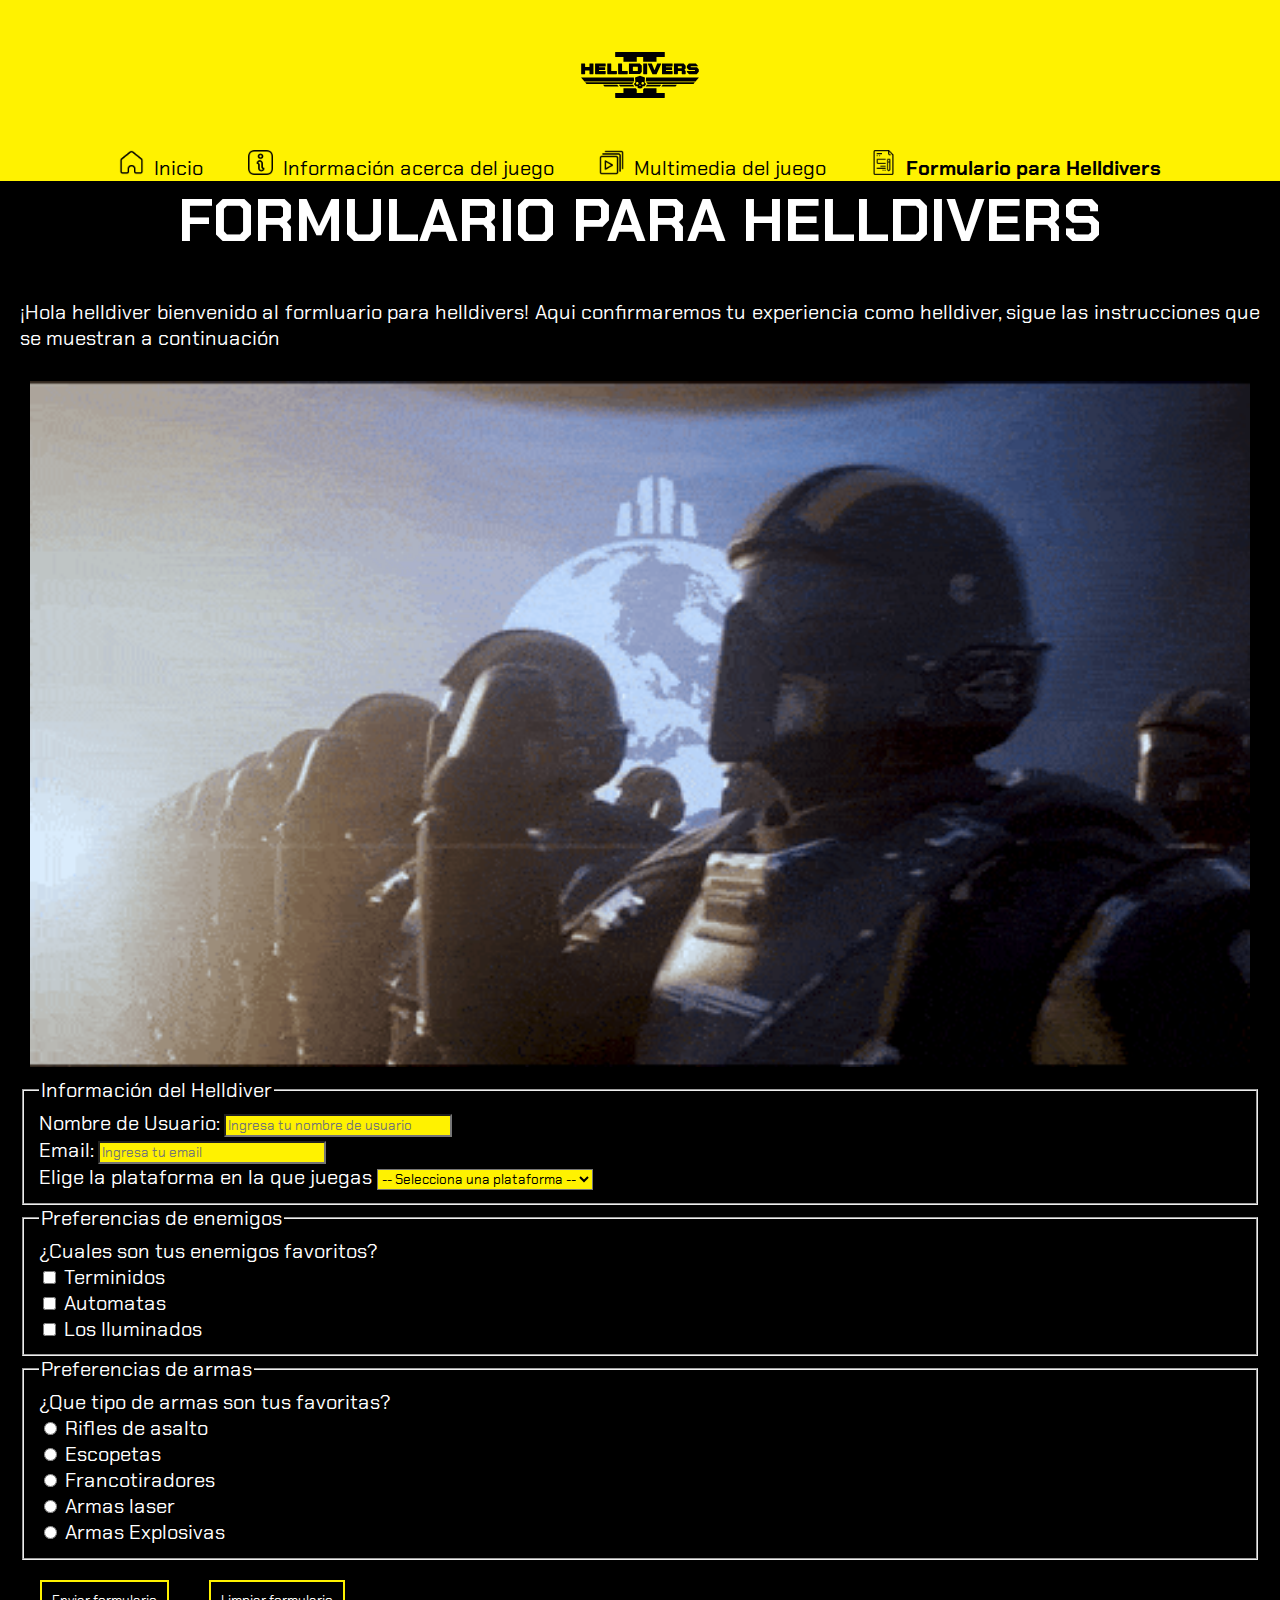
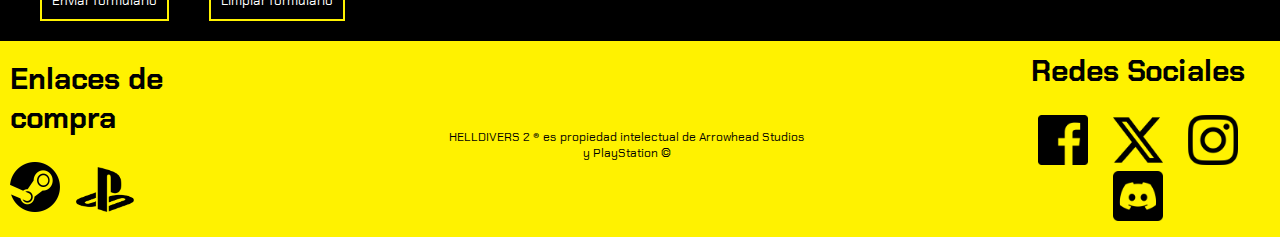
<file: formulario.html>
<!DOCTYPE html>
<html lang="en">
<head>
    <meta charset="UTF-8">
    <meta name="viewport" content="width=device-width, initial-scale=1.0">
    <link rel="preconnect" href="https://fonts.googleapis.com">
    <link rel="preconnect" href="https://fonts.gstatic.com" crossorigin>
    <link href="https://fonts.googleapis.com/css2?family=Chakra+Petch:ital,wght@0,300;0,400;0,500;0,600;0,700;1,300;1,400;1,500;1,600;1,700&display=swap" rel="stylesheet">
    <link rel="stylesheet" href="scss/styles.css">
    <title>Formulario para Helldivers</title>
</head>
<body>
    <header class="header">
        <svg class="header__logo" version="1.1" id="Layer_1" xmlns="http://www.w3.org/2000/svg" x="0" y="0" viewBox="0 0 2000 2000" xml:space="preserve"><style>.st0{fill-rule:evenodd;clip-rule:evenodd}</style><path class="st0" d="m999.7 1010.5 65.4 21.9c.7.3 1.3 1 1.3 1.7l-4.4 63.8c0 .7 0 1 .7 1.3l19.6 19.6c.7.7.7 1.7 0 2.4l-26 31.4c-.3.7-1.3.7-2 .7l-15.5-6.4c-1-.3-2 0-2.4 1l-7.1 23.9c-.3.7-.7 1-1 1.3l-27.7 8.4h-1l-27.7-8.4c-.7-.3-1-.7-1-1.3l-7.1-23.9c-.3-1-1.3-1.3-2.4-1.3l-15.5 6.4c-.7.3-1.7 0-2-.7l-26-31.4c-.7-.7-.7-1.7 0-2.4l19.6-19.6c.3-.3.7-1 .7-1.3l-4.4-63.8c0-.7.3-1.7 1.3-1.7zm-36.1 82.3c-9.4 0-17.2 7.8-17.2 17.2s7.8 17.2 17.2 17.2 17.2-7.8 17.2-17.2-7.8-17.2-17.2-17.2m72.5 0c-9.4 0-17.2 7.8-17.2 17.2s7.8 17.2 17.2 17.2 17.2-7.8 17.2-17.2-7.8-17.2-17.2-17.2m-37.1 35.8-9.8 14.2c-.3.7-.3 1.3.3 1.7l3.7 2.7c.7.3 1.3.3 1.7 0l4.4-4.7c.3-.3.7-.3 1 0l4.4 4.7c.3.7 1.3.7 1.7 0l3.7-2.7c.7-.3.7-1.3.3-1.7l-9.8-14.2c-.3-.4-.9-.4-1.6 0 .3 0 0 0 0 0m-77.6-45.9c0 1.3-1 2.4-2.4 2.4H258.6c-.7 0-1.3-.3-1.7-1l-40.5-47.6c-.7-1-.7-2.4.3-3.4.3-.3 1-.7 1.7-.7h697.9c1.3 0 2.4 1 2.4 2.4zm.3 66.8c.7 1 .7 2.4-.3 3.4-.3.3-1 .7-1.3.7H737.6c-.7 0-1.3-.3-1.7-1l-15.2-17.9c-.7-1-.7-2.4.3-3.4.3-.3 1-.7 1.7-.7h183.8zm-25.3-30.4c-.3.3-1 .7-1.7.7H287.6c-.7 0-1.3-.3-1.7-1l-15.2-17.9c-1-1-.7-2.4.3-3.4.3-.3 1-.7 1.7-.7h639.9c1.3 0 2.4 1 2.4 2.4 0 .7-.3 1.3-.7 1.7zm-385.9 15.5c-1-1-.7-2.4.3-3.4.3-.3 1-.7 1.7-.7h182.8c.7 0 1.3.3 1.7 1l15.2 17.9c.7 1 .7 2.4-.3 3.4-.3.3-1 .7-1.7.7H527.4c-.7 0-1.3-.3-1.7-1zm567.4-51.9 3.4-47.9c0-1.3 1-2.4 2.4-2.4h697.9c1.3 0 2.4 1 2.4 2.4 0 .7-.3 1-.7 1.7l-40.1 47.9c-.3.7-1 1-1.7 1h-661.2c-1.4 0-2.4-1-2.4-2.7 0 .3 0 0 0 0m0 66.8 15.5-18.6h183.8c1.3 0 2.4 1 2.4 2.4 0 .7-.3 1-.7 1.7l-15.2 17.9c-.3.7-1 1-1.7 1h-182.5c-1.3 0-2.4-1-2.4-2.4.1-1 .5-1.7.8-2m25.3-30.4-17.5-17.9c-1-1-1-2.4 0-3.4.3-.3 1-.7 1.7-.7h639.9c1.3 0 2.4 1 2.4 2.4 0 .7-.3 1-.7 1.7l-15.2 17.9c-.3.7-1 1-1.7 1h-607.2c-.7-.3-1.3-.6-1.7-1m385.9 15.5-15.2 17.9c-.3.7-1 1-1.7 1h-182.8c-1.3 0-2.4-1-2.4-2.4 0-.7.3-1 .7-1.7l15.2-17.9c.3-.7 1-1 1.7-1h182.8c1.3 0 2.4 1 2.4 2.4-.3.7-.3 1.4-.7 1.7"/><path class="st0" d="M779.4 824v-64.1H673.5c-2.4 0-4-2-4.4-4v-57c0-2.4 2-4.4 4.4-4.4h652.4c2.4 0 4.4 2 4.4 4.4v57c0 2.4-2 4.4-4.4 4.4H1220v64.1h-177.8v-64.1h-85.3v64.1zm440.5 351.5v64.4h105.9l3 1.3 1.3 3v57l-1.3 3-3 1.3H673.5l-3-1.3-1.3-3v-57l1.3-3 3-1.3h105.9v-64.4H944l12.8 16.5v47.9h85.3V1192l12.8-16.5zM268.3 939.7v43.9c0 2.7-2.4 5.1-5.1 5.1h-42.5c-2.7 0-5.1-2.4-5.1-5.1V852.3c0-2.7 2.4-5.1 5.1-5.1h42.5c2.7 0 5.1 2.4 5.1 5.1v39.8h58v-39.8c0-2.7 2.4-5.1 5.1-5.1h42.8c2.7 0 5.1 2.4 5.1 5.1v131.2c0 2.7-2.4 5.1-5.1 5.1h-42.8c-2.7 0-5.1-2.4-5.1-5.1v-43.9h-58zm1237 7.7v36.1c0 2.7-2.4 5.1-5.1 5.1h-42.5c-2.7 0-5.1-2.4-5.1-5.1V852.3c0-2.7 2.4-5.1 5.1-5.1h124.5c1.7 0 3 .7 4 2l21.9 26.6c.7 1 1 2 1 3v30c0 1.3-.3 2.4-1.3 3.4l-15.2 16.5 15.2 17.9c.7 1 1.3 2 1.3 3.4v33.4c0 1.3-.7 2.7-1.3 3.7-1 1-2.4 1.3-3.7 1.3h-42.5c-2.7 0-5.1-2.4-5.1-5.1v-36.1h-51.2zm0-62.7v25h50.9v-25zm227.7 48.6h-80.3c-1.3 0-2.7-.7-3.7-1.7l-22.6-25c-1-1-1.3-2-1.3-3.4v-23.9c0-1.3.3-2.4 1.3-3.4l22.9-27c1-1 2.4-1.7 3.7-1.7h90.7c1.3 0 3 .7 3.7 1.7l23.3 26.6c.7 1 1.3 2 1.3 3.4v.7c0 2.7-2.4 5.1-5.1 5.1h-90.7v10.8h79.3c1.3 0 3 .7 3.7 1.7l23.6 27.7c.7 1 1.3 2 1.3 3.4v26.6c0 1.3-.3 2.4-1 3.4l-23.9 28.7c-1 1-2.4 1.7-4 1.7h-101.9c-1.3 0-2.7-.7-3.7-1.7l-23.6-26.6c-.7-1-1.3-2-1.3-3.4v-4c0-2.7 2.4-5.1 5.1-5.1h102.9zM542.3 983.5c0 2.7-2.4 5.1-5.1 5.1H406c-2.7 0-5.1-2.4-5.1-5.1V852.3c0-2.7 2.4-5.1 5.1-5.1h131.2c2.7 0 5.1 2.4 5.1 5.1v28.3c0 2.7-2.4 5.1-5.1 5.1h-83.7v10.1h76.9c2.7 0 5.1 2.4 5.1 5.1v28.3c0 2.7-2.4 5.1-5.1 5.1h-76.9v13.2h83.7c2.7 0 5.1 2.4 5.1 5.1zm892.2 0c0 2.7-2.4 5.1-5.1 5.1h-131.2c-2.7 0-5.1-2.4-5.1-5.1V852.3c0-2.7 2.4-5.1 5.1-5.1h131.2c2.7 0 5.1 2.4 5.1 5.1v28.3c0 2.7-2.4 5.1-5.1 5.1h-83.7v10.1h76.9c2.7 0 5.1 2.4 5.1 5.1v28.3c0 2.7-2.4 5.1-5.1 5.1h-76.9v13.2h83.7c2.7 0 5.1 2.4 5.1 5.1zm-742.5 0c0 1.3-.7 2.7-1.3 3.7-1 1-2.4 1.3-3.7 1.3H568.9c-2.7 0-5.1-2.4-5.1-5.1V852.3c0-2.7 2.4-5.1 5.1-5.1h42.5c2.7 0 5.1 2.4 5.1 5.1v95.1H687c2.7 0 5.1 2.4 5.1 5.1v31zm144.4 0c0 2.7-2.4 5.1-5.1 5.1h-118c-2.7 0-5.1-2.4-5.1-5.1V852.3c0-2.7 2.4-5.1 5.1-5.1h42.5c1.3 0 2.7.7 3.7 1.3 1 1 1.3 2.4 1.3 3.7v95.1h70.5c2.7 0 5.1 2.4 5.1 5.1zm187.2-27.3c0 1-.3 2.4-1 3l-21.6 27c-1 1.3-2.4 2-4 2H857.6c-2.7 0-5.1-2.4-5.1-5.1V852.3c0-2.7 2.4-5.1 5.1-5.1H997c1.3 0 3 .7 4 1.7l21.6 26c.7 1 1 2 1 3.4zm-118.4-67.8v59H971v-59zm185.2-41.2c2.7 0 5.1 2.4 5.1 5.1v131.2c0 2.7-2.4 5.1-5.1 5.1h-42.5c-2.7 0-5.1-2.4-5.1-5.1V852.3c0-2.7 2.4-5.1 5.1-5.1zm131.9 138.3c-.7 1.7-2.7 3-4.7 3h-48.2c-2 0-3.7-1-4.7-3L1105 854.3c-1-2.7 0-5.4 2.4-6.7.7-.3 1.3-.3 2-.3h44.5c2 0 4 1.3 4.7 3l34.7 85.7 34.7-85.7c.7-2 2.7-3 4.7-3h44.5c2.7 0 5.1 2.4 5.1 5.1 0 .7 0 1.3-.3 2z"/></svg>
        <nav class="header__nav">
            <a href="index.html" class="header__links"><img src="img/home.png" alt="Icono inicio" >Inicio</a>
            <a href="#" class="header__links"><img src="img/info.png" alt="Icono info">Información acerca del juego</a>
            <a href="#" class="header__links"><img src="img/multimedia.png" alt="Icono videos">Multimedia del juego</a>
            <a href="formulario.html" class="header__links"><img src="img/form.png" alt="Icono formulario"><b>Formulario para Helldivers</b></a>
        
        </nav>
    </header>
    <main class="main">        
        <div class="hell-form">
        <h1 class="main__title">FORMULARIO PARA HELLDIVERS</h1>
        <p>¡Hola helldiver bienvenido al formluario para helldivers! Aqui confirmaremos tu experiencia como helldiver, sigue las instrucciones que se muestran a continuación</p>
        <img src="img/helldivers2.gif" alt="gif de helldivers haciendo un saludo">
        </div>    
        <div>
            <form>
                <fieldset>
                    <legend>Información del Helldiver</legend>
                    <div>
                        <label for="user_name">Nombre de Usuario: </label>
                        <input type="text" id="user_name" name="user_name" class="inputs" required placeholder="Ingresa tu nombre de usuario">
                    </div>
                    <div>
                        <label for="email">Email: </label>
                        <input type="email" name="email" id="email" class="inputs" placeholder="Ingresa tu email">
                    </div>
                    <div>
                        <label for="platform">Elige la plataforma en la que juegas</label>
                        <select name="platform" id="platform"  class="main__select" required>
                            <option value="">-- Selecciona una plataforma --</option>
                            <option value="PC">PC</option>
                            <option value="PS5">PlayStation 5 (PS5)</option>
                            <option value="PS4">PlayStation 4 (PS4)</option>
                        </select>
                    </div>
                </fieldset>    
                <fieldset>
                    <legend>Preferencias de enemigos</legend>    
                    <div>
                        <label>¿Cuales son tus enemigos favoritos?</label>
                    </div>
                    <div>    
                        <input type="checkbox" name="terminids" id="terminids">
                        <label for="terminids">Terminidos</label>
                    </div>    
                    <div>    
                        <input type="checkbox" name="automatons" id="automatons">
                        <label for="automatons">Automatas</label>
                    </div>
                    <div>    
                        <input type="checkbox" name="iluminates" id="iluminates">
                        <label for="iluminates">Los Iluminados</label>
                    </div>
                </fieldset>
                <fieldset>
                    <legend>Preferencias de armas</legend>
                    <div>
                        <label>¿Que tipo de armas son tus favoritas?</label>
                    </div>
                    <div>
                        <input type="radio" name="weapon" id="rifles" value="rifles">
                        <label for="rifles">Rifles de asalto</label>
                    </div>
                    <div>
                        <input type="radio" name="weapon" id="shotgun" value="shotguns">
                        <label for="shotguns">Escopetas</label>
                    </div>
                    <div>
                        <input type="radio" name="weapon" id="sniper" value="snipers">
                        <label for="snipers">Francotiradores</label>
                    </div>
                    <div>
                        <input type="radio" name="weapon" id="laser" value="laser">
                        <label for="laser">Armas laser</label>
                    </div>
                    <div>
                        <input type="radio" name="weapon" id="laser" value="explosive">
                        <label for="explosive">Armas Explosivas</label>
                    </div>    
                </fieldset>
                <div class="buttons">
                    <input class="button" type="submit" value="Enviar formulario">
                    <input class="button" type="reset" value="Limpiar formulario">
                </div>
            </form>
        </div>
    </main>
</main>
<footer class="footer">
    <section>
    <h2 class="footer__subtitle">Enlaces de compra</h2>
    <nav>
        <a href="https://store.steampowered.com/app/553850/HELLDIVERS_2/"><img src="img/steam.png" alt="Logo steam" width="50"></a>
        <a href="https://store.playstation.com/es-mx/concept/10000657"><img src="img/ps.png" alt="Logo PlayStation" width="80"></a>
    </nav>
    </section>
    <section>
    <p class="footer__copyright">HELLDIVERS 2 &reg; es propiedad intelectual de Arrowhead Studios y PlayStation &copy;</p>    
    </section>    
    <section class="footer__social--media">
        <h2 class="footer__subtitle">Redes Sociales</h2>
        <nav>
            <a href="https://www.facebook.com/ArrowheadGS"><img src="img/facebook.png" alt="Logo Facebook" width="50"></a>
            <a href="https://x.com/ArrowheadGS"><img src="img/twitter.png" alt="Logo Twitter" width="50"></a>
            <a href="https://www.instagram.com/arrowheadgamestudios"><img src="img/instagram.png" alt="Logo Instagram" width="50"></a>
            <a href="https://discord.com/invite/helldivers"><img src="img/discord.png" alt="Logo discord"></a>
    </section>
</footer>
</body>
</html>
</file>
<file: scss/styles.css>
@charset "UTF-8";
body .main #illuminates, body .main #terminids, body .main #ciborgs, body .main #superearth {
  font-weight: 700;
  font-style: italic;
}

body .main article, body .main img, body .main__video--trailer {
  display: block;
  margin: 0 auto;
}

body {
  font-family: "Chakra Petch", Arial, Helvetica, sans-serif;
  font-size: clamp(16px, 2vw, 20px);
  font-weight: 400;
  margin: 0;
  padding: 0;
  /* Responsive Design */
}
body .header {
  background-color: #fff200;
  color: #000;
  width: 100%;
  box-sizing: border-box;
  display: flex;
  justify-content: start;
  align-items: center;
  box-sizing: border-box;
}
body .header .header__logo {
  display: inline-block;
  width: 150px;
  vertical-align: middle;
}
body .header .header__nav a {
  text-decoration: none;
  color: #000;
  margin: 0 20px;
}
body .header .header__nav img {
  width: 25px;
  padding-right: 10px;
  padding-top: 0;
}
body .header .header__nav .header__links:hover {
  background-color: #ede100;
}
body .main {
  background-color: #000;
  color: #fff;
  padding: 0 10px;
  box-sizing: border-box;
}
body .main p {
  text-align: justify;
}
body .main__title {
  margin-top: 0;
  font-size: 3em;
  text-align: center;
}
body .main__subtitle {
  font-size: 2em;
  text-align: center;
}
body .main__minititle {
  font-size: 1.5em;
}
body .main table {
  border-color: #fff200;
  color: #000;
  font-family: "Chakra Petch", Arial, Helvetica, sans-serif;
}
body .main thead {
  background-color: #fff200;
}
body .main tbody {
  background-color: #1d1d1d;
  color: #fff;
  text-align: center;
  text-transform: uppercase;
  font-weight: 500;
}
body .main tbody img {
  width: 75px;
}
body .main .image_subtitle {
  text-align: center;
}
body .main .game_name {
  color: #fff200;
}
body .main #superearth {
  color: #127099;
}
body .main #ciborgs {
  color: #ff0000;
}
body .main #terminids {
  color: #ff9500;
}
body .main #illuminates {
  color: #3a24e4;
}
body .main__video--trailer {
  text-align: center;
}
body .main article {
  width: 99%;
}
body .main__last--song {
  margin-bottom: auto;
}
body .main__select {
  font-family: "Chakra Petch", Arial, Helvetica, sans-serif;
  background-color: #fff200;
  color: #000;
}
body .main__gallery {
  width: 100%;
  margin: 0 auto;
  padding: 20px;
  box-sizing: border-box;
  display: grid;
  grid-template-columns: repeat(auto-fit, minmax(500px, 1fr));
}
body .main__gallery img {
  width: 500px;
  padding: 20px;
}
body .main__gallery--main--image {
  grid-column: 1/4;
  grid-row: 1/3;
  width: 700px;
}
body .main input[type=text],
body .main input[type=email] {
  font-family: "Chakra Petch", Arial, Helvetica, sans-serif;
  background-color: #fff200;
  color: #000;
}
body .main .inputs {
  width: 220px;
  text-align: justify;
}
body .main .button {
  background-color: #000;
  color: #fff;
  border: 2px solid #fff200;
  margin: 20px;
  padding: 10px;
  text-align: center;
  cursor: pointer;
  font-family: "Chakra Petch", Arial, Helvetica, sans-serif;
}
body .main .button:hover {
  background-color: #ede100;
  color: #000;
}
body .footer {
  background-color: #fff200;
  color: #000;
  width: 100%;
  padding: 10px;
  display: flex;
  justify-content: space-between;
  align-items: center;
  box-sizing: border-box;
  box-sizing: border-box;
}
body .footer__copyright {
  text-align: center;
  font-size: 0.6em;
  margin-bottom: 0;
  padding: 0 200px;
}
body .footer__subtitle {
  margin-top: 0;
}
body .footer__social--media {
  text-align: center;
}
body .footer__social--media img {
  width: 50px;
  margin: 0 10px;
}
@media (max-width: 1280px) {
  body .header {
    flex-direction: column;
    text-align: center;
  }
  body .header__nav a {
    margin: 10px 0;
  }
  body .main {
    padding: 0 20px;
    box-sizing: border-box;
  }
  body .main img {
    width: 100%;
    padding: 10px;
    box-sizing: border-box;
  }
  body .main__gallery {
    grid-template-columns: 1fr;
    box-sizing: border-box;
  }
  body .main__gallery img {
    width: 100%;
    padding: 10px;
    box-sizing: border-box;
  }
  body .main__gallery--main--image {
    width: 100%; /* Ajustar imágenes al ancho del contenedor */
    padding: 10px; /* Espaciado entre imágenes */
    box-sizing: border-box;
  }
  body .main__video--trailer {
    width: 100%;
  }
  body .main__youtube--frame {
    width: 100%; /* Ajustar videos al ancho del contenedor */
    font-size: clamp(0.8rem, 2vw, 1rem); /* Ajustar tamaño del texto del enlace */
    display: block;
    text-align: center;
    margin: 10px auto;
  }
  body .main__soundtrack {
    width: 100%;
    height: auto;
    display: block;
    margin: 0 auto;
    text-align: center;
  }
  body .main .buttons {
    display: flex;
    flex-direction: row;
    align-items: center;
    box-sizing: border-box;
  }
}
@media (max-width: 500px) {
  body .header__nav {
    display: flex;
    flex-direction: column; /* Cambiar a columnas */
    align-items: center; /* Centrar los elementos */
    gap: 10px; /* Espaciado entre los enlaces */
  }
  body .header__nav a {
    margin: 0; /* Eliminar márgenes laterales */
    width: 100%; /* Hacer que los enlaces ocupen todo el ancho */
    text-align: center; /* Centrar el texto */
  }
  body .footer {
    flex-direction: column;
    text-align: center;
  }
  body .footer__copyright {
    padding: 0 20px;
    box-sizing: border-box;
  }
}/*# sourceMappingURL=styles.css.map */
</file>
